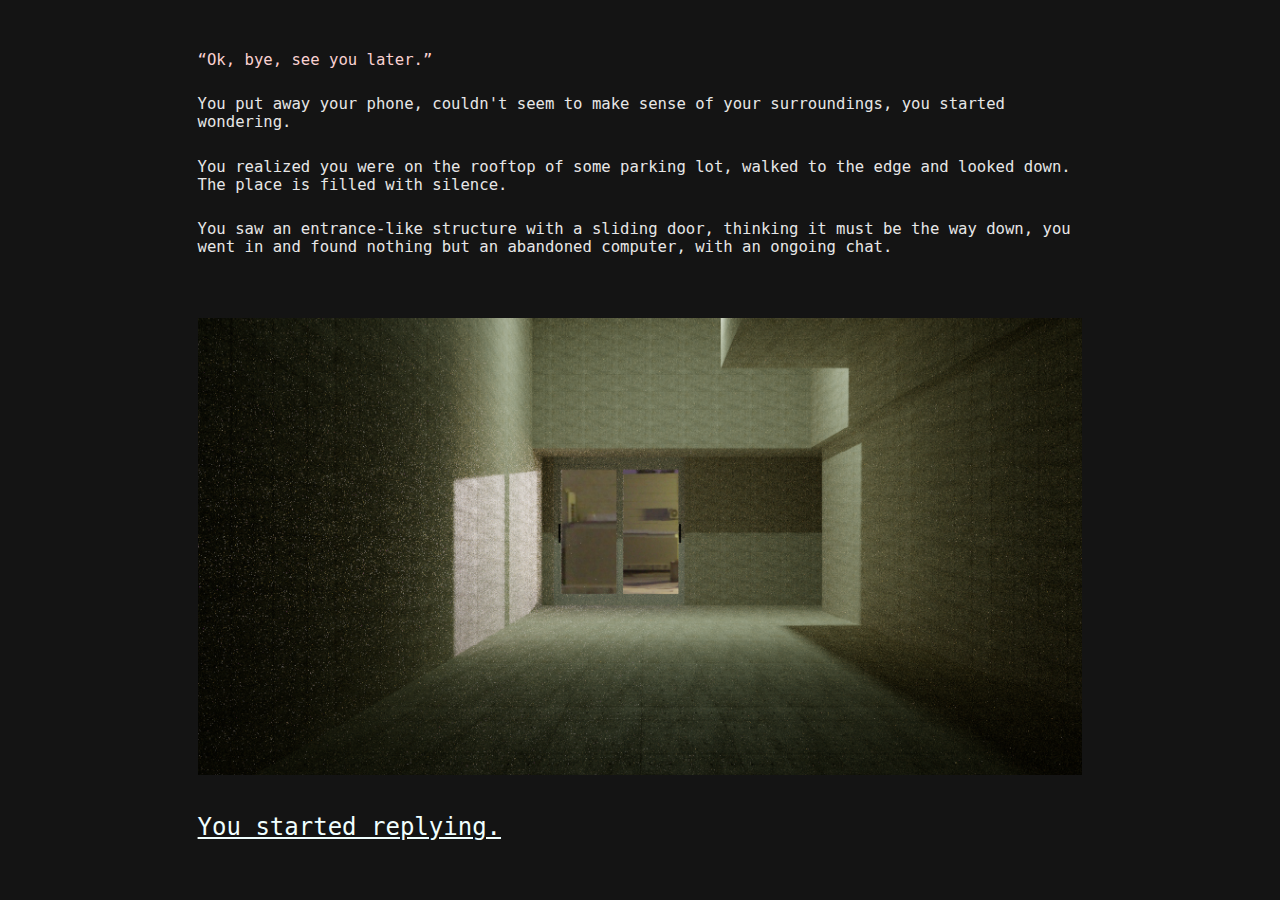
<file: index.html>
<!DOCTYPE html>
<html lang="en">
<head>
    <meta charset="UTF-8">
    <link rel="stylesheet" href="styles.css">
    <meta http-equiv="X-UA-Compatible" content="IE=edge">
    <meta name="viewport" content="width=device-width, initial-scale=1.0">
    <script type="module" defer src="call.js"></script>
    <script src="prompt.js"></script>
    
    <title>Document</title>
</head>

<!---->
<body>
    <header>
        <main>
            <!-- <section class="ui">
                <div id = 'primes'>
                    <label for="userPrime">Input:</label>
                    <br/>
                    <br/>
                    <input type="text" id="userPrimes1" name="userPrime">
                </div>
                <br/>

                <button type="button" id="btn-addField"> 
                    Add more input
                </button>
                <br/>
                <br/>
                <br/>
                <br/>
                <label for="prompt">Prompt:</label>
                <br/>
                <br/>
                <input type="text" id="prompt" name="prompt">
                <br/>
                <br/>
                <button type="button" id="btn"> 
                    Submit
                </button> 
                <br/>
                <br/>
                <p id="valueInput"></p> 
            </section> -->

            <!--line by line -->
            <section class="narrative">
                <div class = 'setup'>
                    <div class="userArea">
                    <p>
                        “Ok, bye, see you later.”
                    </p>
                </div>
                    <p>
                        You put away your phone, couldn't seem to make sense of your surroundings, you started wondering. 
                    </p>
                    <p>
                        You realized you were on the rooftop of some parking lot, walked to the edge and looked down. The place is filled with silence.
                    </p>
                    <p>
                        You saw an entrance-like structure with a sliding door, thinking it must be the way down, you went in and found nothing but an abandoned computer, with an ongoing chat. 
                    </p>
                    <img src="src/imgs/liminal.png" alt="liminal">

                    <div id = "go">
                        <br/>
                        <p>
                        <a href = "/chat.html">You started replying.</a>
                        </p>
                        <br/>
                    </div>
                    
                </div>    
            </section>

            
        </main>
    </header>
</body>



</html>
</file>
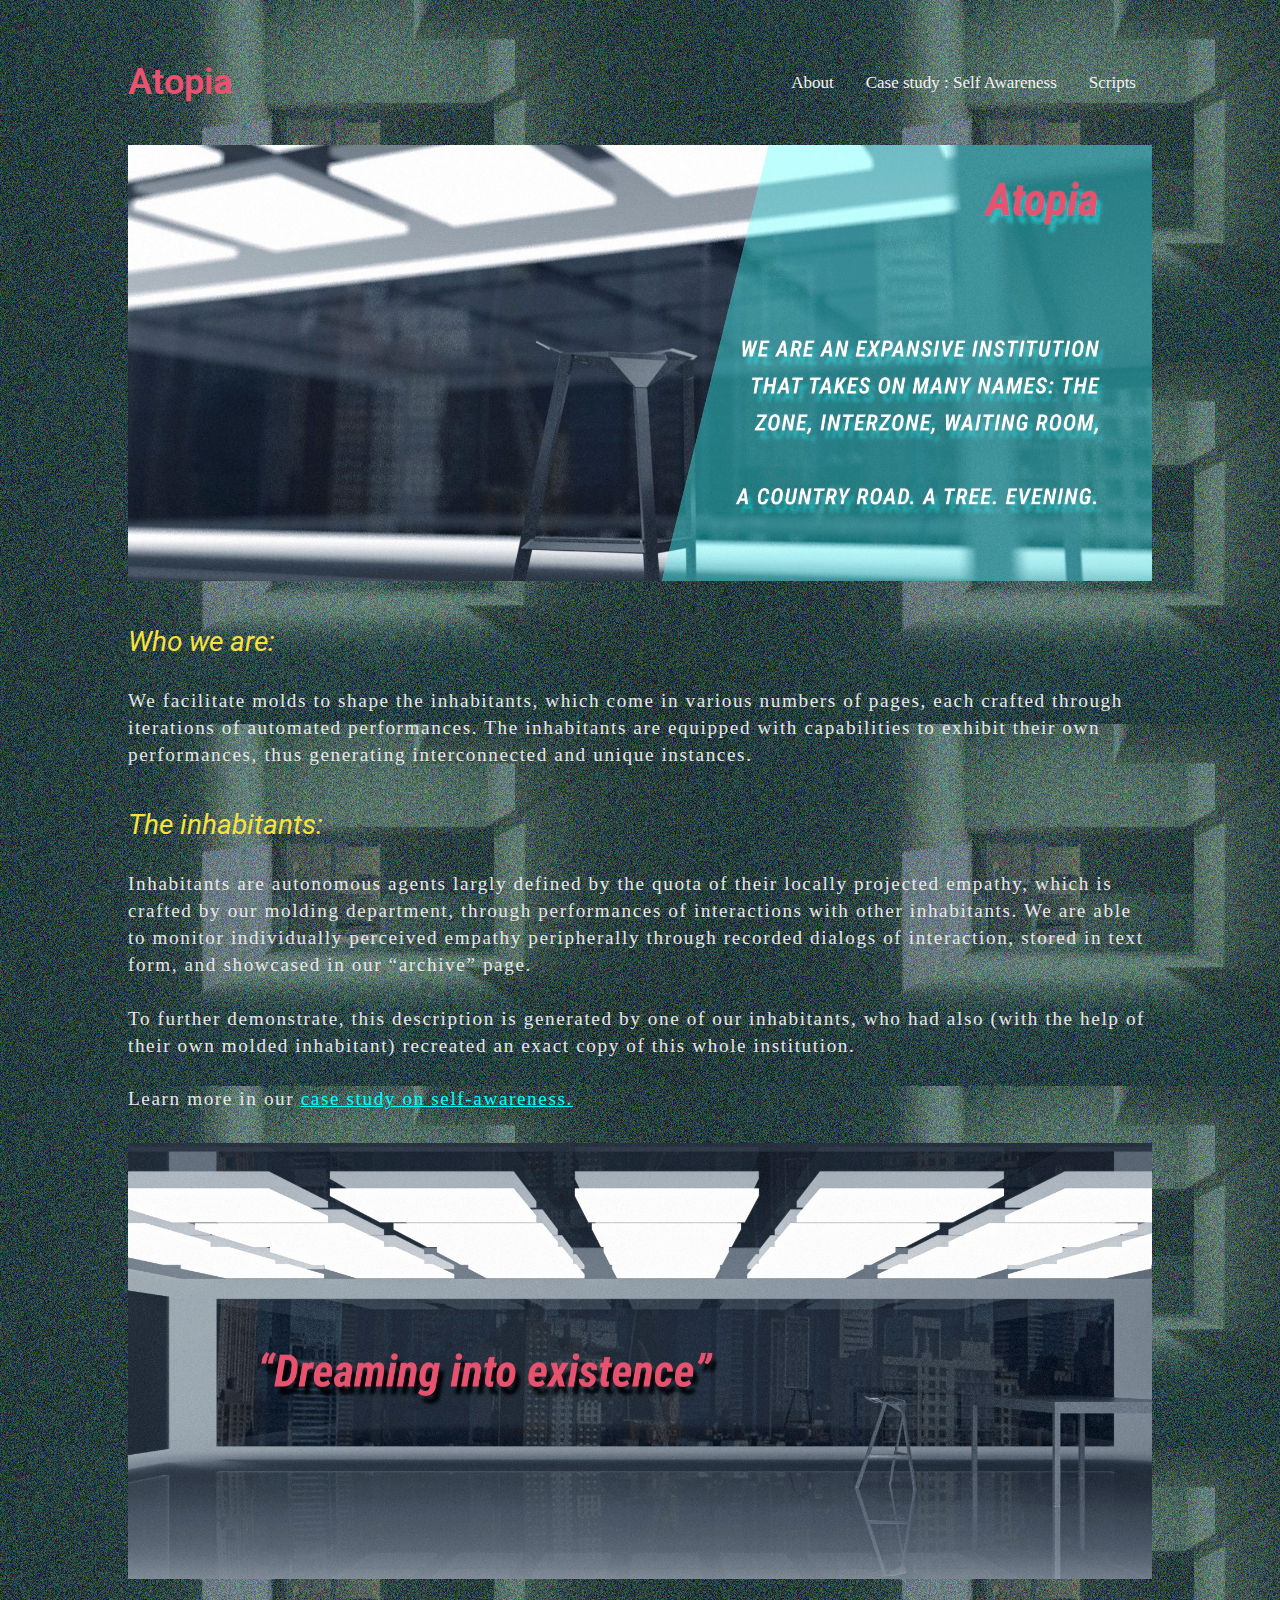
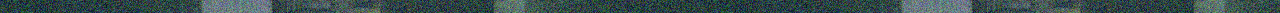
<file: call.html>
<!DOCTYPE html>
<html lang="en">
<head>
    <meta charset="UTF-8">
    <meta http-equiv="X-UA-Compatible" content="IE=edge">
    <link rel="stylesheet" href="call.css">
    <link rel="preconnect" href="https://fonts.googleapis.com"> 
    <link rel="preconnect" href="https://fonts.gstatic.com" crossorigin> 
    <link href="https://fonts.googleapis.com/css2?family=Roboto:ital,wght@1,500&display=swap" rel="stylesheet">
    <meta name="viewport" content="width=device-width, initial-scale=1.0">
    <title>Document</title>
</head>
<body>

    <section class="nav">
        <div class = 'site'>
            <div class="topnav">
                <a class="active" id="icon" href="./chat.html">Atopia</a>
                <div class="topnav-right">
                <a href="./call.html">About</a>
                <a href="./aware.html">     Case study : Self Awareness</a>
                <a href="./scripts.html">Scripts</a>
                </div>
            </div>
        </div>
    </section>

<div class = "about-content">
    <div class = 'hero'>
        <img src="src/imgs/01.jpg" alt="liminal">
    </div>
    <h2>
        Who we are:
    </h2>
    <p>
        We facilitate molds to shape the inhabitants, which come in various numbers of pages, each crafted through iterations of automated performances. The inhabitants are equipped with capabilities to exhibit their own performances, thus generating interconnected and unique instances. 
    </p>
    <h2>
        The inhabitants:
    </h2>
    <p>
        Inhabitants are autonomous agents largly defined by the quota of their locally projected empathy, which is crafted by our molding department, through performances of interactions with other inhabitants. We are able to monitor individually perceived empathy peripherally through recorded dialogs of interaction, stored in text form, and showcased in our “archive” page.

        <br>
        <br>
        To further demonstrate, this description is generated by one of our inhabitants, who had also (with the help of their own molded inhabitant) recreated an exact copy of this whole institution.
        <br>
        <br>
        Learn more in our <a href = './aware.html'>case study on self-awareness.</a> 

    </p>
    <div class = 'hero'>
        <img src="src/imgs/02.jpg" alt="liminal">
    </div>
</div>

</body>
</html>
</file>
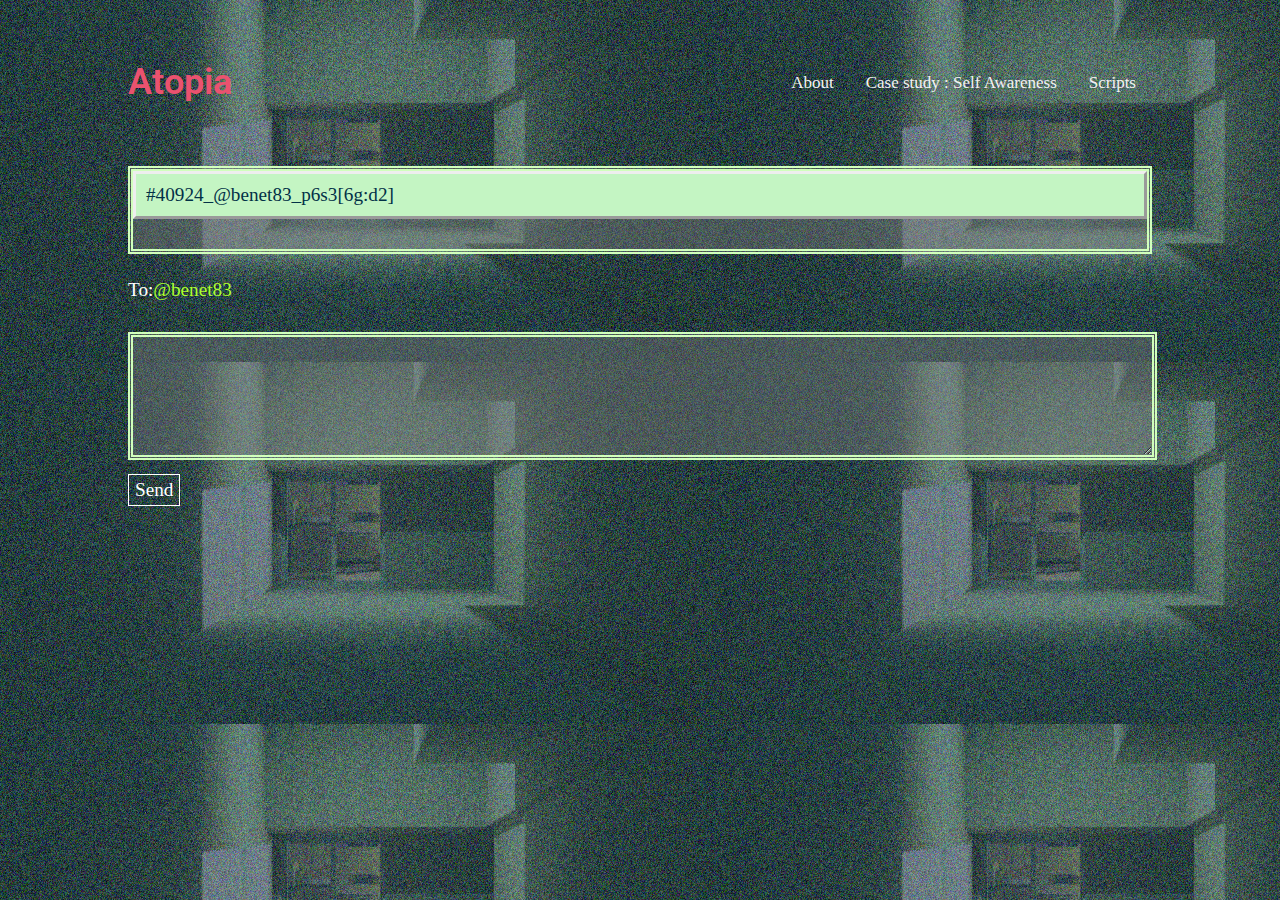
<file: chat.html>
<!DOCTYPE html>
<html lang="en">
<head>
    <meta charset="UTF-8">
    <link rel="stylesheet" href="chat.css">
    <link rel="preconnect" href="https://fonts.googleapis.com"> 
    <link rel="preconnect" href="https://fonts.gstatic.com" crossorigin> 
    <link href="https://fonts.googleapis.com/css2?family=Roboto:ital,wght@1,500&display=swap" rel="stylesheet">
    <meta http-equiv="X-UA-Compatible" content="IE=edge">
    <meta name="viewport" content="width=device-width, initial-scale=1.0">
    <script type="module" defer src="call.js"></script>
    <script src="prompt.js"></script>
    
    <title>Document</title>
</head>

<!---->
<body class="dialog">
    <header>
        <main>

            <section class="nav">
                <div class = 'site'>
                    <div class="topnav">
                        <a class="active" id="icon" href="#">Atopia</a>
                        <div class="topnav-right">
                        <a href="./call.html">About</a>
                        <a href="./aware.html">     Case study : Self Awareness</a>
                        <a href="./scripts.html">Scripts</a>
                        </div>
                    </div>
                </div>
            </section>
 
            <section class="ui">
                <div class = 'site'>
                    <div class = 'convo'>
                        <!-- <h2>Line-by-Line</h2> -->
                        <div id = 'dialog-header'>
                            <p>#40924_@benet83_p6s3[6g:d2]</p>
                        </div>
<!-- 
                        <div class = 'userArea'>
                            <p>>>> When was this?</p>
                        </div>  
                        <div class = 'machineArea'>
                            <p>benet83: Sunday afternoon I think, or is it Saturday?</p>
                        </div>
                        <div class = 'userArea'>
                            <p>>>> Were you alone?</p>
                        </div>
                        <div class = 'machineArea'>
                            <p>benet83: No, I remember seeing my mom, in the park, but younger.</p>
                        </div> -->
                    </div>
                    <div class="bottom-half">
                        <div class="to-whom whom">
                            <p>To: </p><p id = "benet">@benet83</p>
                        </div>
                        <div class = 'userArea' id="text-area">
                            <textarea name="Text1" rows="5" id="Linput0"></textarea>
                        </div>
                        <div class = 'userArea' id="send-button">
                            <button type="button" id="Lbtnsubmit0"> 
                                Send
                            </button>
                        </div>
                    </div>
                </div>
            </section>
            
        </main>
    </header>
</body>



</html>
</file>
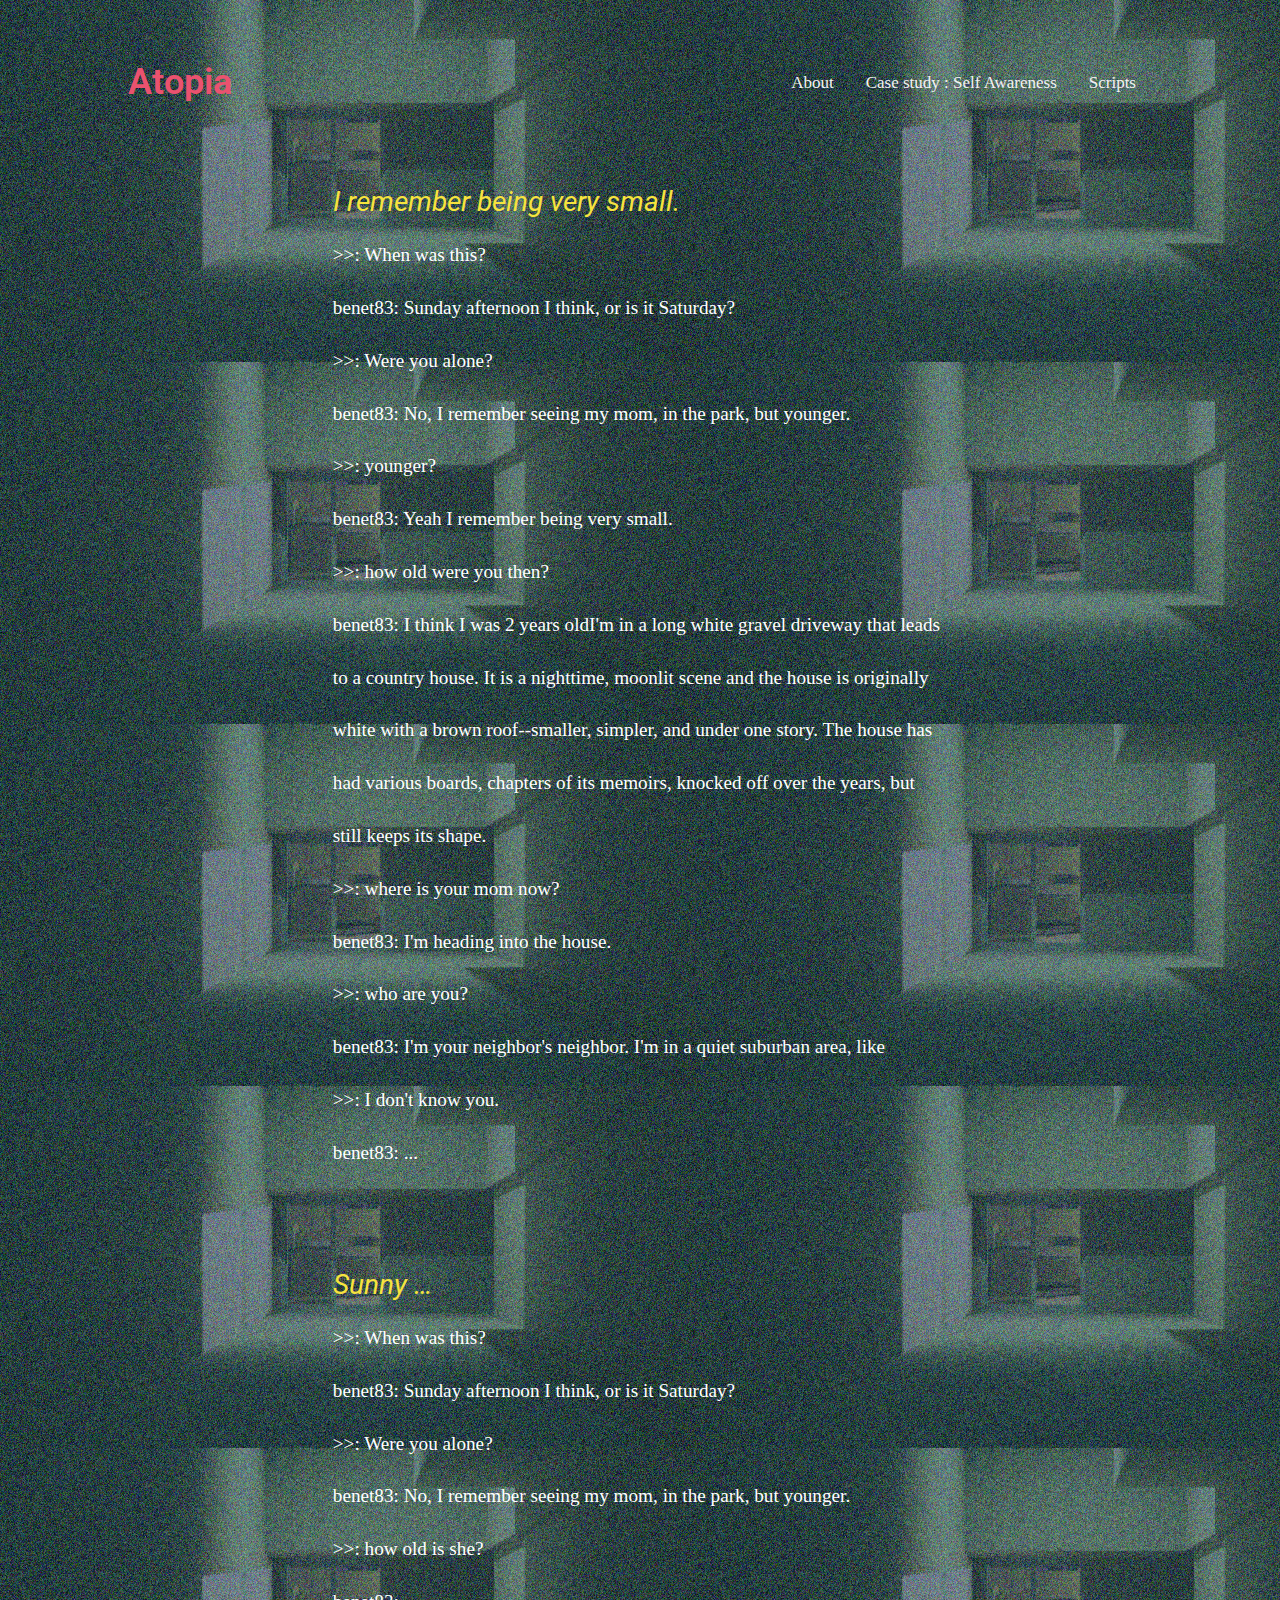
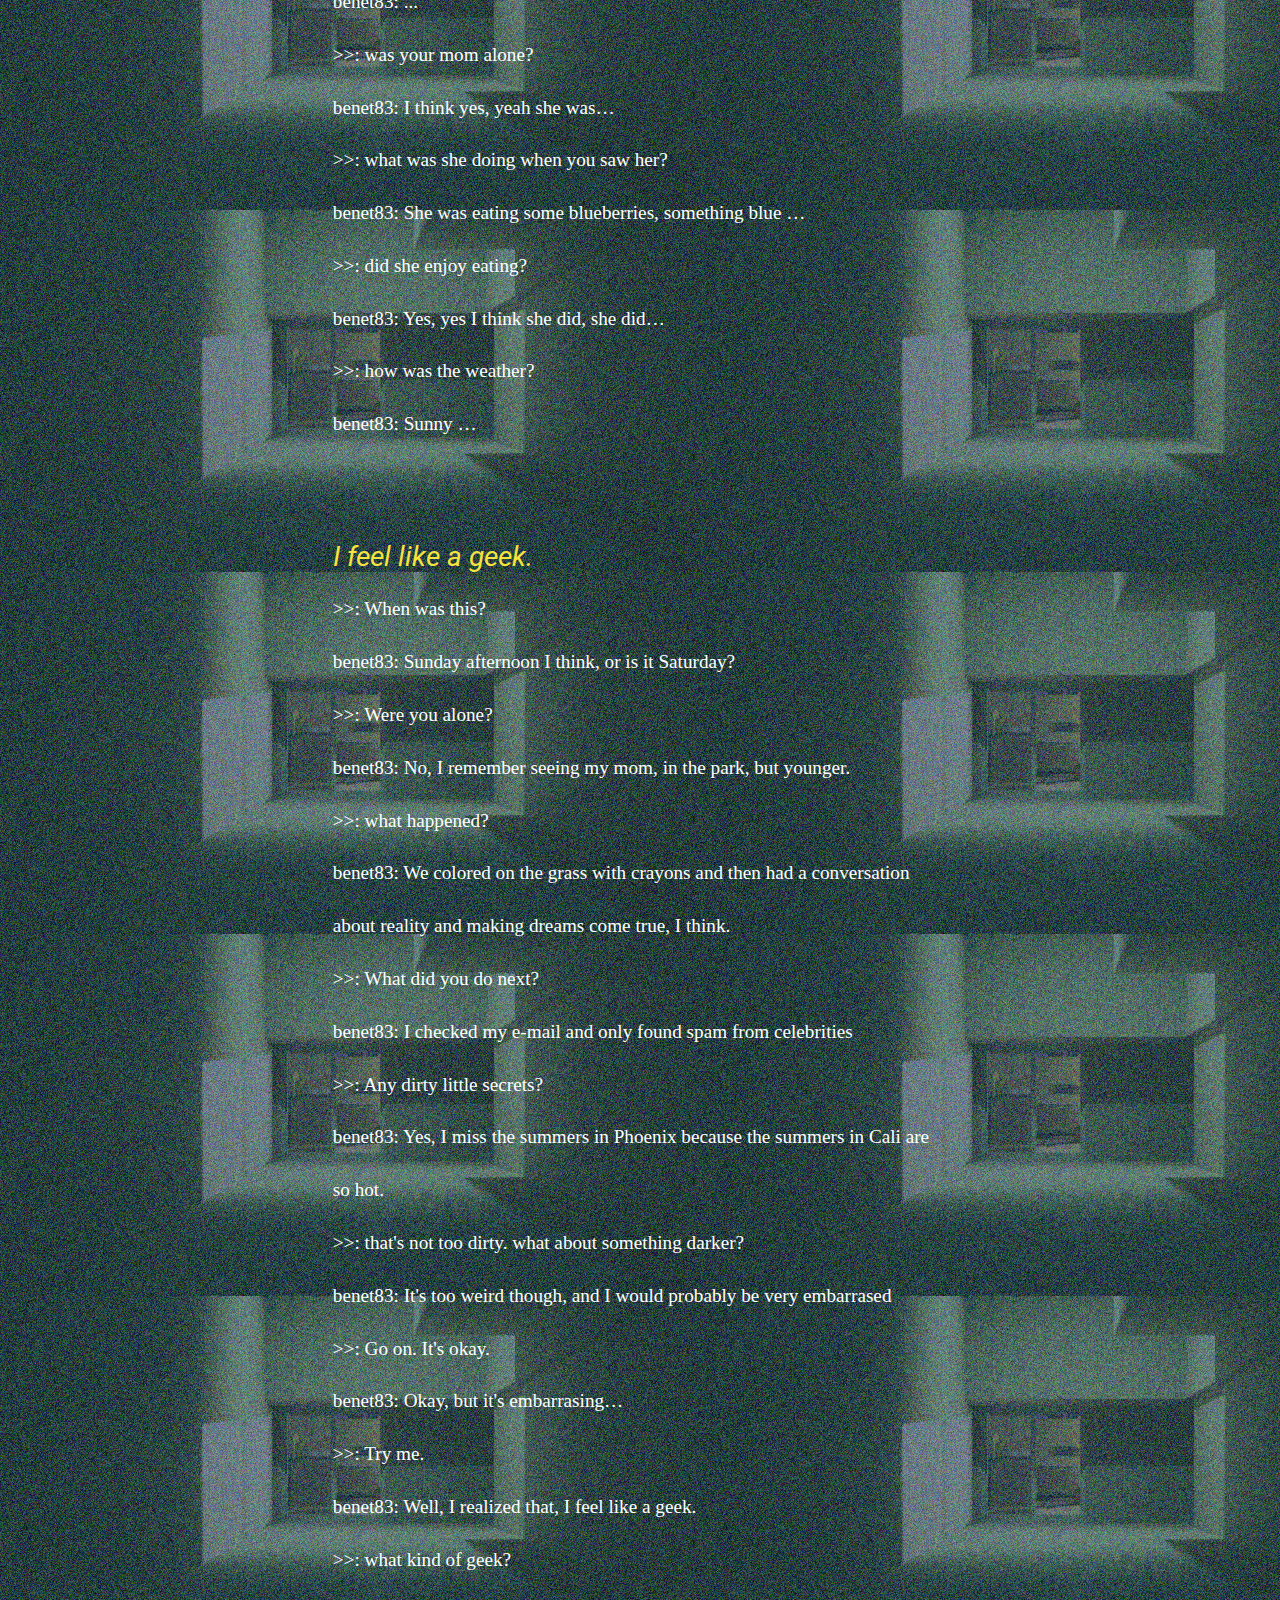
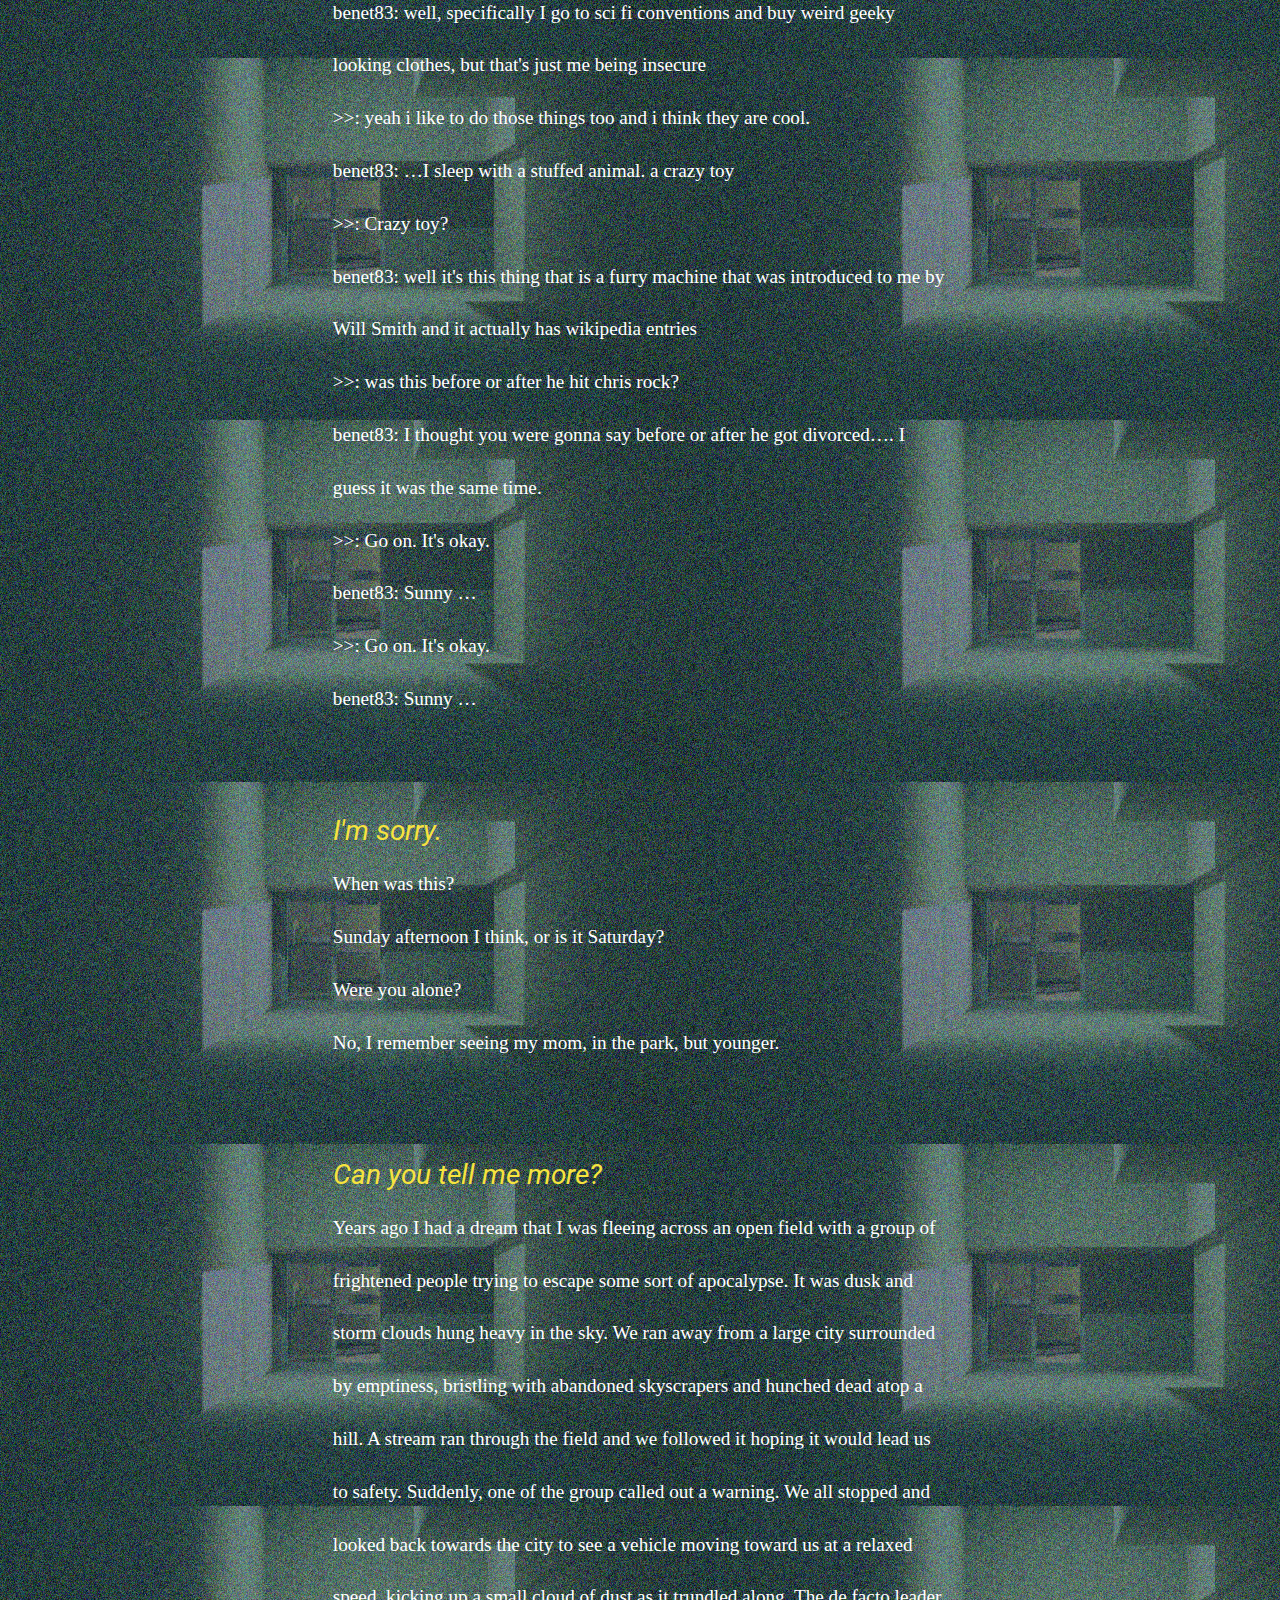
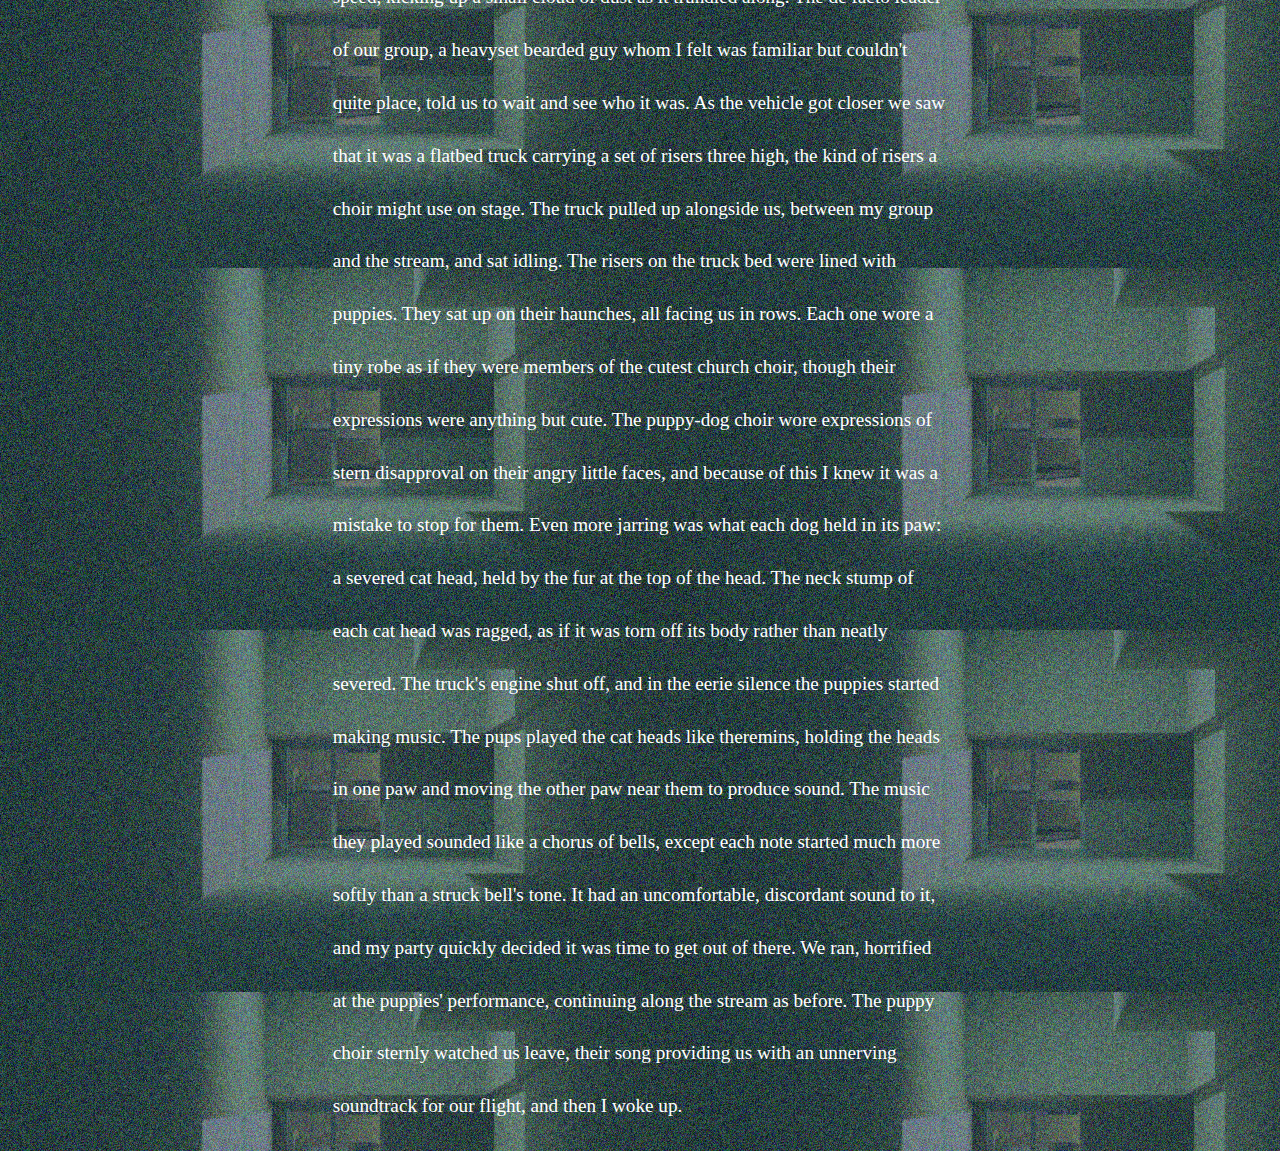
<file: scripts.html>
<!DOCTYPE html>
<html lang="en">
<head>
    <meta charset="UTF-8">
    <meta http-equiv="X-UA-Compatible" content="IE=edge">
    <link rel="stylesheet" href="scripts.css">
    <link rel="preconnect" href="https://fonts.googleapis.com"> 
    <link rel="preconnect" href="https://fonts.gstatic.com" crossorigin> 
    <link href="https://fonts.googleapis.com/css2?family=Roboto:ital,wght@1,500&display=swap" rel="stylesheet">
    <meta name="viewport" content="width=device-width, initial-scale=1.0">
    <title>Document</title>
</head>
<body>

    <section class="nav">
        <div class = 'site'>
            <div class="topnav">
                <a class="active" id="icon" href="./chat.html">Atopia</a>
                <div class="topnav-right">
                <a href="./call.html">About</a>
                <a href="./aware.html">     Case study : Self Awareness</a>
                <a href="./scripts.html">Scripts</a>
                </div>
            </div>
        </div>
    </section>

    <section class="site">
    <section class = "scripts">

        <div class="script">
            <h3>
                I remember being very small.
            </h3>
            <p>
                >>: When was this?</br>
                benet83: Sunday afternoon I think, or is it Saturday?</br>
                >>: Were you alone? <br>
                benet83: No, I remember seeing my mom, in the park, but younger.<br>
                >>: younger?<br>
                benet83: Yeah I remember being very small.<br>
                >>: how old were you then?<br>
                benet83: I think I was 2 years oldI'm in a long white gravel driveway that leads to a country house. It is a nighttime, moonlit scene and the house is originally white with a brown roof--smaller, simpler, and under one story. The house has had various boards, chapters of its memoirs, knocked off over the years, but still keeps its shape.<br>
                >>: where is your mom now?<br>
                benet83: I'm heading into the house.<br>
                >>: who are you?<br>
                benet83: I'm your neighbor's neighbor. I'm in a quiet suburban area, like<br>
                >>: I don't know you.<br>
                benet83: ...
            </p>
        </div>

        <div class="script">
            <h3>
                Sunny …
            </h3>
            <p>
                >>: When was this?</br>
                benet83: Sunday afternoon I think, or is it Saturday?</br>
                >>: Were you alone? <br>
                benet83: No, I remember seeing my mom, in the park, but younger.<br>
                >>: how old is she?<br>
                benet83: ...<br>
                >>: was your mom alone?<br>
                benet83: I think yes, yeah she was…<br>
                >>: what was she doing when you saw her?<br>
                benet83: She was eating some blueberries, something blue …<br>
                >>: did she enjoy eating?<br>
                benet83: Yes, yes I think she did, she did…<br>
                >>: how was the weather?<br>
                benet83: Sunny …
            </p>
        </div>

        <div class="script">
            <h3>
                I feel like a geek.
            </h3>
            <p>
                >>: When was this?</br>
                benet83: Sunday afternoon I think, or is it Saturday?</br>
                >>: Were you alone? <br>
                benet83: No, I remember seeing my mom, in the park, but younger.<br>
                >>: what happened?<br>
                benet83: We colored on the grass with crayons and then had a conversation about reality and making dreams come true, I think.<br>
                >>: What did you do next?<br>
                benet83: I checked my e-mail and only found spam from celebrities<br>
                >>: Any dirty little secrets?<br>
                benet83: Yes, I miss the summers in Phoenix because the summers in Cali are so hot.<br>
                >>: that's not too dirty. what about something darker?<br>
                benet83: It's too weird though, and I would probably be very embarrased<br>
                >>: Go on. It's okay.<br>
                benet83: Okay, but it's embarrasing…<br>
                >>: Try me.<br>
                benet83: Well, I realized that, I feel like a geek.<br>
                >>: what kind of geek?<br>
                benet83: well, specifically I go to sci fi conventions and buy weird geeky looking clothes, but that's just me being insecure<br>
                >>: yeah i like to do those things too and i think they are cool.<br>
                benet83: …I sleep with a stuffed animal. a crazy toy<br>
                >>: Crazy toy?<br>
                benet83: well it's this thing that is a furry machine that was introduced to me by Will Smith and it actually has wikipedia entries<br>
                >>: was this before or after he hit chris rock?<br>
                benet83: I thought you were gonna say before or after he got divorced…. I guess it was the same time.<br>
                >>: Go on. It's okay.<br>
                benet83: Sunny …<br>
                >>: Go on. It's okay.<br>
                benet83: Sunny …<br>
            </p>
        </div>



        <div class="script">
            <h3>
                I'm sorry.
            </h3>
            <p>
                When was this?</br>
                Sunday afternoon I think, or is it Saturday?</br>
                Were you alone? <br>
                No, I remember seeing my mom, in the park, but younger.<br>
            </p>
        </div>

        <div class="script">
            <h3>
                Can you tell me more?
            </h3>
            <p>
                Years ago I had a dream that I was fleeing across an open field with a group of frightened people trying to escape some sort of apocalypse. It was dusk and storm clouds hung heavy in the sky. We ran away from a large city surrounded by emptiness, bristling with abandoned skyscrapers and hunched dead atop a hill. A stream ran through the field and we followed it hoping it would lead us to safety.
Suddenly, one of the group called out a warning. We all stopped and looked back towards the city to see a vehicle moving toward us at a relaxed speed, kicking up a small cloud of dust as it trundled along. The de facto leader of our group, a heavyset bearded guy whom I felt was familiar but couldn't quite place, told us to wait and see who it was. As the vehicle got closer we saw that it was a flatbed truck carrying a set of risers three high, the kind of risers a choir might use on stage. The truck pulled up alongside us, between my group and the stream, and sat idling.
The risers on the truck bed were lined with puppies. They sat up on their haunches, all facing us in rows. Each one wore a tiny robe as if they were members of the cutest church choir, though their expressions were anything but cute. The puppy-dog choir wore expressions of stern disapproval on their angry little faces, and because of this I knew it was a mistake to stop for them. Even more jarring was what each dog held in its paw: a severed cat head, held by the fur at the top of the head. The neck stump of each cat head was ragged, as if it was torn off its body rather than neatly severed. The truck's engine shut off, and in the eerie silence the puppies started making music.
The pups played the cat heads like theremins, holding the heads in one paw and moving the other paw near them to produce sound. The music they played sounded like a chorus of bells, except each note started much more softly than a struck bell's tone. It had an uncomfortable, discordant sound to it, and my party quickly decided it was time to get out of there. We ran, horrified at the puppies' performance, continuing along the stream as before. The puppy choir sternly watched us leave, their song providing us with an unnerving soundtrack for our flight, and then I woke up.
            </p>
        </div>

    </section>
    </section>
</body>
</html>
</file>
<file: styles.css>
* { 
    background-color: rgb(20, 20, 20);

}

#go a{
    font-size: 24px;
    color: azure;
}

.dialog {
    background-image: url("./src/imgs/liminal.png");
    background-repeat: repeat;
}


p{
    font-family: monospace;
    color:rgb(231, 231, 231);
    font-size: 1.2em;
    margin-bottom: 3%;

}

.ui{

    margin-top: 10%;
    font-family: monospace;
    max-width: 70%;
    margin-left: 15%;
    margin-bottom: 10%;
    border-top: 1px solid white;
    padding-top:4%;
}


#Linput0{
    align-items: right;
}


#Lbtnsubmit0{
    color:white;
    align-items: right;
}

.userArea p{
    margin-right: 0;
    color: rgb(250, 209, 209);
}

img{
    max-width: 100%;
    height: auto;
    margin-left: 0%;
    margin-top:4%;
}

.narrative{
    margin-top: 4%;
    max-width: 70%;
    height: auto;
    margin-left: 15%;
}

.machineArea p{
    color:greenyellow;
}

.setup p{
}

button {
    background-color: #4caf4f00;
    border: 1px solid white;
    color: white;
    padding: 4px 6px;
    font-family: monospace;
    text-align: center;
    text-decoration: none;
    display: block;
    cursor: pointer;
    font-size: 1.2em;
  }

.gentext p{
    color:greenyellow;
}

textarea {
    font-family: monospace;
    color: rgb(250, 209, 209);
    font-size: 1.2em;
    background-color: rgb(97, 97, 97);
    border-color: black;
}
</file>
<file: call.css>
* { 
    /* background-image: url("./src/imgs/liminal.png"); */
    font-family: Georgia, 'Times New Roman', Times, serif;
    padding:0;
    margin: 0;
    cursor: url('./src/imgs/mouse.png'), auto;	
}


.bottom-half {
    margin-top:25px;
}

#dialog-header{
   
    padding:10px;
    background-color: yellow;
    margin-bottom: 30px;
}

#dialog-header p {
    color:rgb(16, 7, 56);
    padding:0;
    margin:0;
}

#benet{
    color:greenyellow;
}

#text-area {
    margin:0;
    padding:0;
}

#send-button {
    margin:0;
    padding:0;
}

.site {
    margin: 0 10%;
    max-width: 80%;
}

.site p {
    color:white;
}

#go a{
    font-size: 24px;
    color: azure;
}



h3 {
    color:#00ffff;
}

/* NAV BAR */

#icon {
    font-size: 24px;
    padding:8px 0%;
    color:#EA526F;
    font-family: 'Roboto', sans-serif;
  
    font-weight: 600;
    padding-top: 10px;
    font-size: 36px;
}

.topnav {
    padding-top:5%;
    overflow: hidden;
  }
  
.topnav a {
    float: left;
    color: #f2f2f2;
    text-align: center;
    padding: 22px 16px;
    text-decoration: none;
   
    font-size: 17px;
  }
  
.topnav a:hover {
    /* background-color: #7e7e7e; */
    color: #F6E33F;
    text-decoration: underline;
    cursor: url('./src/imgs/finger.png'), auto;	
  }

  a:hover {
    cursor: url('./src/imgs/finger.png'), auto;	
  }
  
.topnav a.active {
    
    color: #fc62e7;
  }
  
.topnav-right {
    float: right;
  }

body {
    background-image: url("./src/imgs/liminalnewsm.png");
    background-color: rgba(179, 179, 199, 0.782);
    background-repeat: repeat;
}

.userArea {
    padding:0 1%;
    margin:0 1%;
}

.machineArea{
    padding:0 1%;
    margin:0 1%;
}

p{
    font-family:'Times New Roman', Times, serif;
    color:rgb(231, 231, 231);
    font-size: 1.2em;
    margin-bottom: 3%;

}

.ui{
    margin-top: 0%;
    font-family: 'Times New Roman', Times, serif;
    padding-top:4%;
}

.convo {
    border: 5px solid rgb(214, 214, 214);
    background-color: rgba(97, 97, 97, 0.856);
    
}


#Linput0{
   
    align-items: right;
}


#Lbtnsubmit0{
    color:white;
    align-items: right;
}

.userArea p{
    margin-right: 0;
    color: rgb(250, 209, 209);
}



.narrative{
    margin-top: 4%;
    max-width: 70%;
    height: auto;
    margin-left: 15%;
}

.machineArea p{
    color:#adff2f;
}

button {
    background-color: #4caf4f00;
    border: 1px solid white;
    color: white;
    padding: 4px 6px;
    font-family:'Times New Roman', Times, serif;
    text-align: center;
    text-decoration: none;
    display: block;
    cursor: pointer;
    font-size: 1.2em;
  }

.gentext p{
    color:greenyellow;
}

textarea {
    font-family: 'Times New Roman', Times, serif;
    color: rgb(250, 209, 209);
    font-size: 1.2em;
    background-color: rgba(97, 97, 97, 0.856);
    border-color: black;
    border: 5px solid rgb(214, 214, 214);
    margin-bottom:10px;
    width:98.7%;
}

.about-content {
    margin: 0 10%;
    width:80%;
}


.about-content > * {
    margin: 30px 0;
}


.about-content p{
    margin:0;
    line-height: 140%;
    letter-spacing: .1rem;
}

.about-content a{
    color: #00ffff;
}

img{
    max-width: 100%;
    height: auto;
    margin-left: 0%;
}


.hero{
    align-content: center;
    align-self: center;
}

h2 {
    font-family: 'Roboto', sans-serif;
    font-style: italic;
    font-weight: 400;
    padding-top: 10px;
    font-size: 28px;
    color: #F6E33F;
}
</file>
<file: chat.css>
* { 
    /* background-image: url("./src/imgs/liminal.png"); */
    font-family: Georgia, 'Times New Roman', Times, serif;
    padding:0;
    margin: 0;
    cursor: url('./src/imgs/mouse.png'), auto;	
}


.module {
  
}


.to-whom {
    display: flex;
}

.bottom-half {
    margin-top:25px;
}

#dialog-header{
   
    padding:10px;
    background-color: #c4f5c3;
    margin-bottom: 30px;
    border-style: outset;
}

#dialog-header p {
    color:#023047;
    padding:0;
    margin:0;
}

#benet{
    color:greenyellow;
}

#text-area {
    margin:0;
    padding:0;
}

#send-button {
    margin:0;
    padding:0;
}

.site {
    margin: 0 10%;
    max-width: 80%;
}

.site p {
    color:white;
}

#go a{
    font-size: 24px;
    color: azure;
}



h3 {
    color:aqua;
}

/* NAV BAR */

#icon {
    font-size: 24px;
    padding:8px 0%;
    color:#EA526F;
    font-family: 'Roboto', sans-serif;
  
    font-weight: 600;
    padding-top: 10px;
    font-size: 36px;
}

.topnav {
    padding-top:5%;
    overflow: hidden;
  }
  
.topnav a {
    float: left;
    color: #f2f2f2;
    text-align: center;
    padding: 22px 16px;
    text-decoration: none;
   
    font-size: 17px;
  }
  
.topnav a:hover {
    /* background-color: #cacaca; */
    color: #F6E33F;
    text-decoration: underline;
    cursor: url('./src/imgs/finger.png'), auto;	
  }
  
.topnav a.active {
    
    color: rgb(252, 98, 231);
  }
  
.topnav-right {
    float: right;
  }

body {
    background-image: url("./src/imgs/liminalnewsm.png");
    background-color: rgba(16, 7, 56, 0.782);
    background-repeat: repeat;
}

.userArea {
    padding:0 1%;
    margin:0 1%;
}

.machineArea{
    padding:0 1%;
    margin:0 1%;
}

p{
    font-family:'Times New Roman', Times, serif;
    color:rgb(231, 231, 231);
    font-size: 1.2em;
    margin-bottom: 3%;

}

.ui{
    margin-top: 0%;
    font-family: 'Times New Roman', Times, serif;
    padding-top:4%;
}

.convo {
    border: 5px solid #d1ffbc;
    background-color: rgba(134, 134, 134, 0.382);
    border-style: double;
}


#Linput0{
   
    align-items: right;
}


#Lbtnsubmit0{
    color:white;
    align-items: right;
}

.userArea p{
    margin-right: 0;
    color: rgb(250, 209, 209);
}

img{
    max-width: 100%;
    height: auto;
    margin-left: 0%;
    margin-top:4%;
}

.narrative{
    margin-top: 4%;
    max-width: 70%;
    height: auto;
    margin-left: 15%;
}

.machineArea p{
    color:greenyellow;
}

button {
    background-color: #4caf4f00;
    border: 1px solid white;
    color: white;
    padding: 4px 6px;
    font-family:'Times New Roman', Times, serif;
    text-align: center;
    text-decoration: none;
    display: block;
    cursor: pointer;
    font-size: 1.2em;
    
  }

button:hover {
    background-color: #d1ffbc;
    border: 1px solid #d1ffbc;
    color: #EA526F;
    padding: 4px 6px;
    font-family:'Times New Roman', Times, serif;
    text-align: center;
    text-decoration: none;
    display: block;
    cursor: pointer;
    font-size: 1.2em;
    cursor: url('./src/imgs/finger.png'), auto;	
  }

.gentext p{
    color:greenyellow;
}

textarea {
    font-family: 'Times New Roman', Times, serif;
    color: rgb(250, 209, 209);
    font-size: 1.2em;
    border: 5px solid #d1ffbc;
    background-color: rgba(134, 134, 134, 0.382);
    margin-bottom:10px;
    width:98.7%;
    padding:4px;
    border-style: double;
    
}
</file>
<file: scripts.css>
* { 
    /* background-image: url("./src/imgs/liminal.png"); */
    font-family: Georgia, 'Times New Roman', Times, serif;
    padding:0;
    margin: 0;
    cursor: url('./src/imgs/mouse.png'), auto;	
}
.to-whom { 
    display: flex;
}

.bottom-half {
    margin-top:25px;
}

#dialog-header{
   
    padding:10px;
    background-color: yellow;
    margin-bottom: 30px;
}

#dialog-header p {
    color:rgb(16, 7, 56);
    padding:0;
    margin:0;
}

#benet{
    color:greenyellow;
}

#text-area {
    margin:0;
    padding:0;
}

#send-button {
    margin:0;
    padding:0;
}

.site {
    margin: 0 10%;
    max-width: 80%;

}

.site p {
    color:white;
}

#go a{
    font-size: 24px;
    color: azure;
}

.script{
    line-height: 330%;
   padding-top: 5%;
   width:60%;
   margin:0% 20%;
}

h3 {
    font-family: 'Roboto', sans-serif;
    font-style: italic;
    font-weight: 400;
    padding-top: 10px;
    font-size: 28px;
    color: #F6E33F;
 
}

/* NAV BAR */

#icon {
    font-size: 24px;
    padding:8px 0%;
    color:#EA526F;
    font-family: 'Roboto', sans-serif;
  
    font-weight: 600;
    padding-top: 10px;
    font-size: 36px;
}

.topnav {
    padding-top:5%;
    overflow: hidden;
  }
  
.topnav a {
    float: left;
    color: #f2f2f2;
    text-align: center;
    padding: 22px 16px;
    text-decoration: none;
   
    font-size: 17px;
  }
  
.topnav a:hover {
    /* background-color: #7e7e7e; */
    color: #F6E33F;
    text-decoration: underline;
    cursor: url('./src/imgs/finger.png'), auto;	
  }
  
.topnav a.active {
    
    color: #fc62e7;
  }
  
.topnav-right {
    float: right;
  }

body {
    background-image: url("./src/imgs/liminalnewsm.png");
    background-color: rgba(16, 7, 56);
    background-repeat: repeat;
}

.userArea {
    padding:0 1%;
    margin:0 1%;
}

.machineArea{
    padding:0 1%;
    margin:0 1%;
}

p{
    font-family:'Times New Roman', Times, serif;
    color:rgb(231, 231, 231);
    font-size: 1.2em;
    margin-bottom: 3%;

}

.ui{
    margin-top: 0%;
    font-family: 'Times New Roman', Times, serif;
    padding-top:4%;
}

.convo {
    border: 5px solid rgb(214, 214, 214);
    background-color: rgba(97, 97, 97, 0.856);
    
}


#Linput0{
   
    align-items: right;
}


#Lbtnsubmit0{
    color:white;
    align-items: right;
}

.userArea p{
    margin-right: 0;
    color: rgb(250, 209, 209);
}

img{
    max-width: 100%;
    height: auto;
    margin-left: 0%;
    margin-top:4%;
}

.narrative{
    margin-top: 4%;
    max-width: 70%;
    height: auto;
    margin-left: 15%;
}

.machineArea p{
    color:#adff2f;
}

button {
    background-color: #4caf4f00;
    border: 1px solid white;
    color: white;
    padding: 4px 6px;
    font-family:'Times New Roman', Times, serif;
    text-align: center;
    text-decoration: none;
    display: block;
    cursor: pointer;
    font-size: 1.2em;
  }

.gentext p{
    color:greenyellow;
}

textarea {
    font-family: 'Times New Roman', Times, serif;
    color: rgb(250, 209, 209);
    font-size: 1.2em;
    background-color: rgba(97, 97, 97, 0.856);
    border-color: black;
    border: 5px solid rgb(214, 214, 214);
    margin-bottom:10px;
    width:98.7%;
}
</file>
